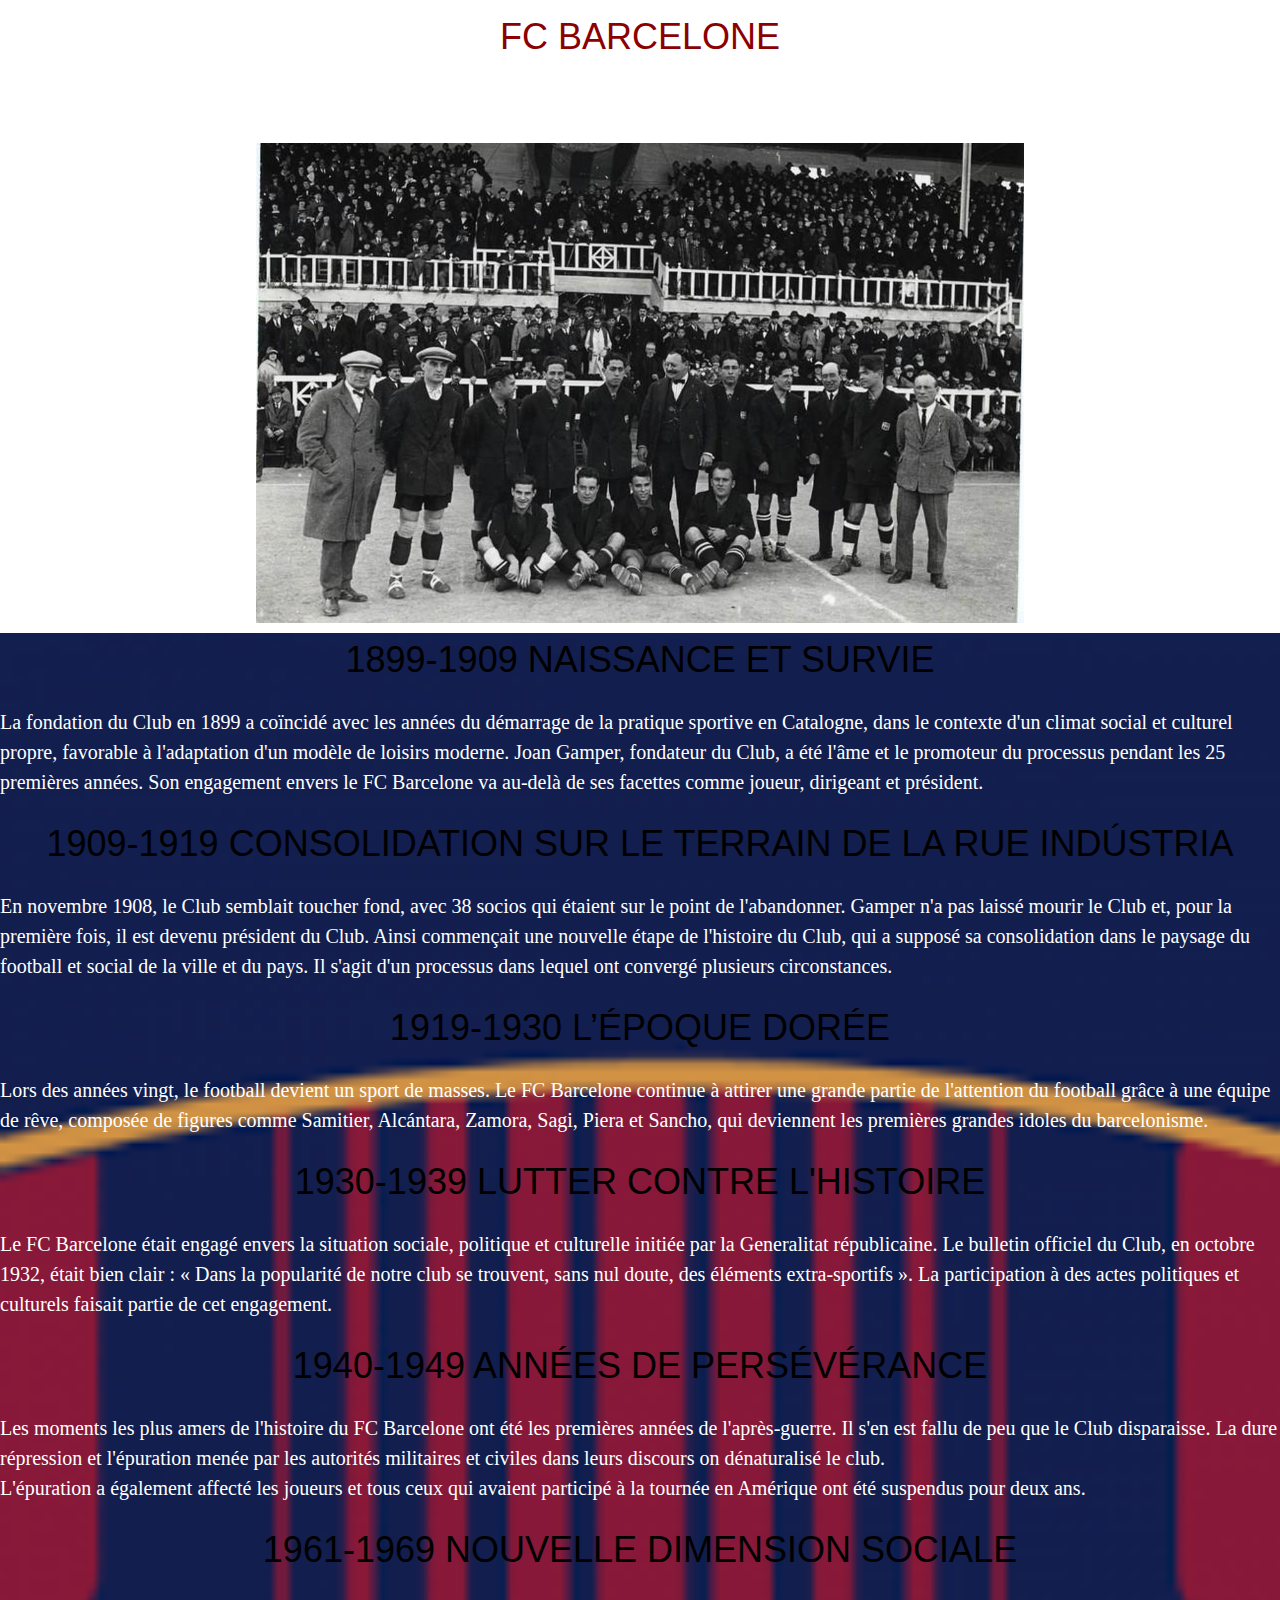
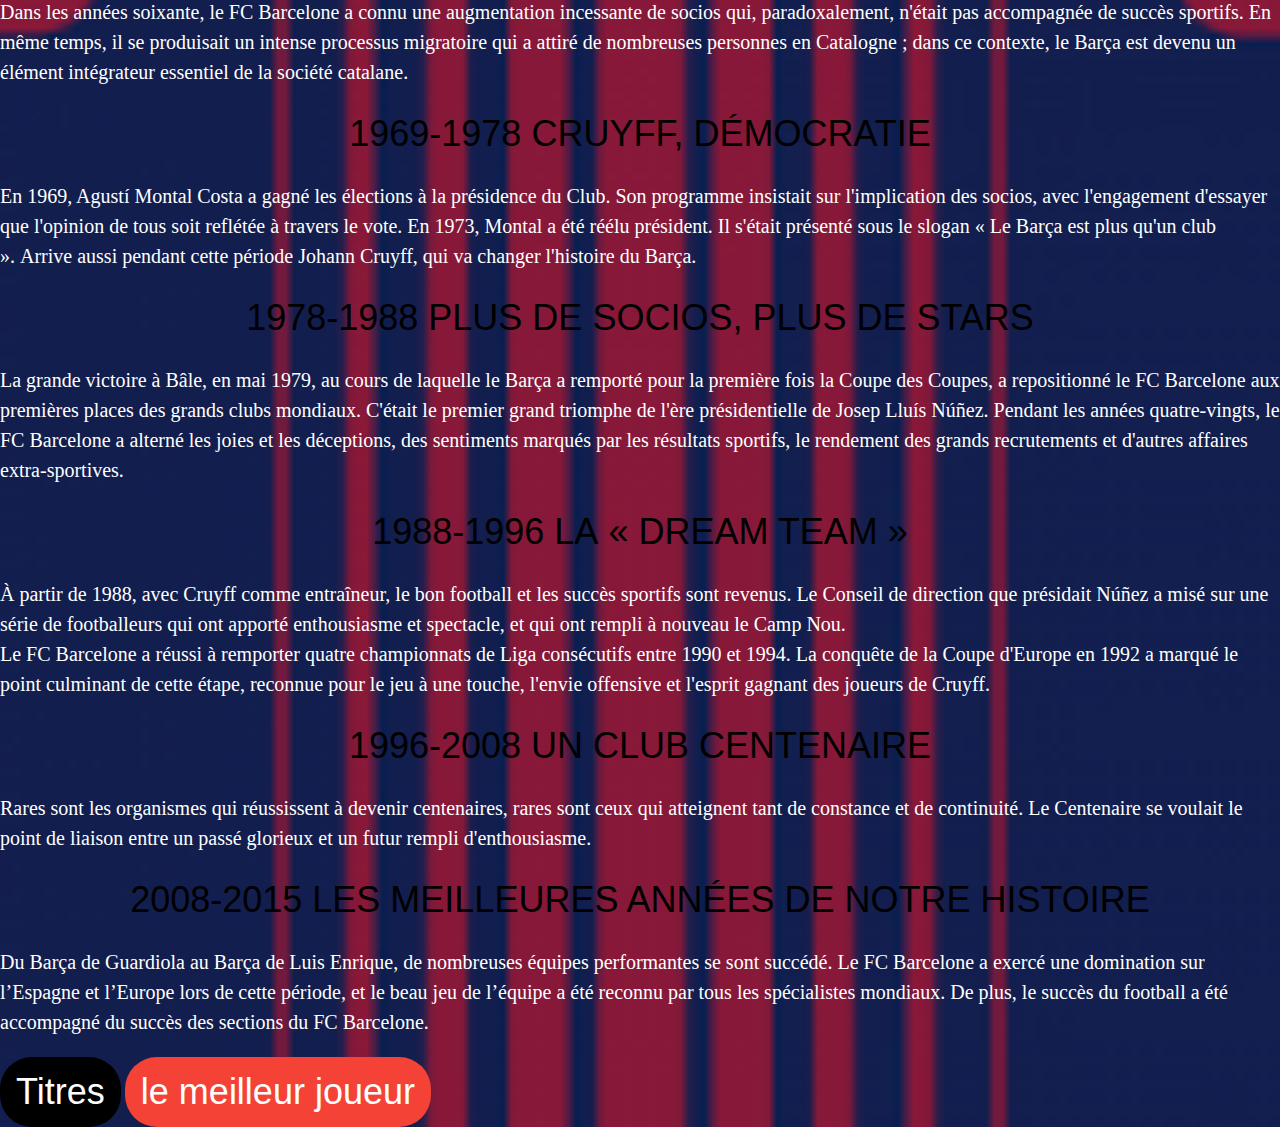
<file: index.html>
<!DOCTYPE html>
<!--
To change this license header, choose License Headers in Project Properties.
To change this template file, choose Tools | Templates
and open the template in the editor.
-->
<html>
    <head>
        <title>l'hisoire du fc barcelone</title>
        <meta charset="UTF-8">
        <meta name="viewport" content="width=device-width, initial-scale=1.0">
        <link href="style.css" rel="stylesheet" type="text/css"/>
        <link rel="stylesheet" href="https://www.w3schools.com/w3css/4/w3.css">
    </head>
    <body>
        <div style="text-align: center">
            <h1 style="color: darkred">FC BARCELONE
            </h1>
            <p style="font-family: verdana; font-size: 150%">
                le meilleur club au monde
            </p>
             <img src="histoire.jpg" alt="" style="width: 60%"/>
        </div>
    <div class="ouais">
        <h1>1899-1909 NAISSANCE ET SURVIE</h1>
        <p>La fondation du Club en 1899 a coïncidé avec les années du démarrage de la pratique sportive en Catalogne, dans le contexte d'un climat social et culturel propre, favorable à l'adaptation d'un modèle de loisirs moderne. Joan Gamper, fondateur du Club, a été l'âme et le promoteur du processus pendant les 25 premières années. Son engagement envers le FC Barcelone va au-delà de ses facettes comme joueur, dirigeant et président.</p>
        <h1>1909-1919 CONSOLIDATION SUR LE TERRAIN DE LA RUE INDÚSTRIA</h1>
        <p>En novembre 1908, le Club semblait toucher fond, avec 38 socios qui étaient sur le point de l'abandonner. Gamper n'a pas laissé mourir le Club et, pour la première fois, il est devenu président du Club. Ainsi commençait une nouvelle étape de l'histoire du Club, qui a supposé sa consolidation dans le paysage du football et social de la ville et du pays. Il s'agit d'un processus dans lequel ont convergé plusieurs circonstances.&nbsp;</p>
        <h1>1919-1930 L’ÉPOQUE DORÉE</h1>
        <p>Lors des années vingt, le football devient un sport de masses. Le FC Barcelone continue à attirer une grande partie de l'attention du football grâce à une équipe de rêve, composée de figures comme Samitier, Alcántara, Zamora, Sagi, Piera et Sancho, qui deviennent les premières grandes idoles du barcelonisme.&nbsp;</p>
        <h1>1930-1939 LUTTER CONTRE L'HISTOIRE</h1>
        <p>Le FC Barcelone était engagé envers la situation sociale, politique et culturelle initiée par la Generalitat républicaine. Le bulletin officiel du Club, en octobre 1932, était bien clair : « Dans la popularité de notre club se trouvent, sans nul doute, des éléments extra-sportifs ». La participation à des actes politiques et culturels faisait partie de cet engagement.&nbsp;</p>
        <h1>1940-1949 ANNÉES DE PERSÉVÉRANCE</h1>
        <p>Les moments les plus amers de l'histoire du FC Barcelone ont été les premières années de l'après-guerre. Il s'en est fallu de peu que le Club disparaisse. La dure répression et l'épuration menée par les autorités militaires et civiles dans leurs discours on dénaturalisé le club.&nbsp;<br>L'épuration a également affecté les joueurs et tous ceux qui avaient participé à la tournée en Amérique ont été suspendus pour deux ans.&nbsp;</p>
        <h1>1961-1969 NOUVELLE DIMENSION SOCIALE</h1>
        <p>Dans les années soixante, le FC Barcelone a connu une augmentation incessante de socios qui, paradoxalement, n'était pas accompagnée de succès sportifs. En même temps, il se produisait un intense processus migratoire qui a attiré de nombreuses personnes en Catalogne ; dans ce contexte, le Barça est devenu un élément intégrateur essentiel de la société catalane.&nbsp;</p>
        <h1>1969-1978 CRUYFF, DÉMOCRATIE</h1>
        <p>En 1969, Agustí Montal Costa a gagné les élections à la présidence du Club. Son programme insistait sur l'implication des socios, avec l'engagement d'essayer que l'opinion de tous soit reflétée à travers le vote. En 1973, Montal a été réélu président. Il s'était présenté sous le slogan « Le Barça est plus qu'un club ».&nbsp;Arrive aussi pendant cette période Johann Cruyff, qui va changer l'histoire du Barça.&nbsp;</p>
        <h1>1978-1988 PLUS DE SOCIOS, PLUS DE STARS</h1>
        <p>La grande victoire à Bâle, en mai 1979, au cours de laquelle le Barça a remporté pour la première fois la Coupe des Coupes, a repositionné le FC Barcelone aux premières places des grands clubs mondiaux. C'était le premier grand triomphe de l'ère présidentielle de Josep Lluís Núñez. Pendant les années quatre-vingts, le FC Barcelone a alterné les joies et les déceptions, des sentiments marqués par les résultats sportifs, le rendement des grands recrutements et d'autres affaires extra-sportives.&nbsp;</p>
        <h1>1988-1996 LA&nbsp;« DREAM TEAM »</h1>
        <p>À partir de 1988, avec Cruyff comme entraîneur, le bon football et les succès sportifs sont revenus. Le Conseil de direction que présidait Núñez a misé sur une série de footballeurs qui ont apporté enthousiasme et spectacle, et qui ont rempli à nouveau le Camp Nou.<br>Le FC Barcelone a réussi à remporter quatre championnats de Liga consécutifs entre 1990 et 1994. La conquête de la Coupe d'Europe en 1992 a marqué le point culminant de cette étape, reconnue pour le jeu à une touche, l'envie offensive et l'esprit gagnant des joueurs de Cruyff.&nbsp;</p>
        <h1>1996-2008 UN CLUB CENTENAIRE</h1>
        <p>Rares sont les organismes qui réussissent à devenir centenaires, rares sont ceux qui atteignent tant de constance et de continuité. Le Centenaire se voulait le point de liaison entre un passé glorieux et un futur rempli d'enthousiasme.&nbsp;</p>
        <h1>2008-2015 LES MEILLEURES ANNÉES DE NOTRE HISTOIRE</h1>
        <p>Du Barça de Guardiola au Barça de Luis Enrique, de nombreuses équipes performantes se sont succédé. Le FC Barcelone a exercé une domination sur l’Espagne et l’Europe lors de cette période, et le beau jeu de l’équipe a été reconnu par tous les spécialistes mondiaux. De plus, le succès du football a été accompagné du succès des sections du FC Barcelone.&nbsp;</p>
        <button class="w3-button w3-black w3-round-xxlarge w3-xxlarge w3-animate-top" onclick="location.href='ouais.html'">Titres</button>
        <button class="w3-button w3-red w3-round-xxlarge w3-xxlarge w3-animate-top" onclick="location.href='messi.html'">le meilleur joueur</button>
    </div>
    </body>
</html>
</file>
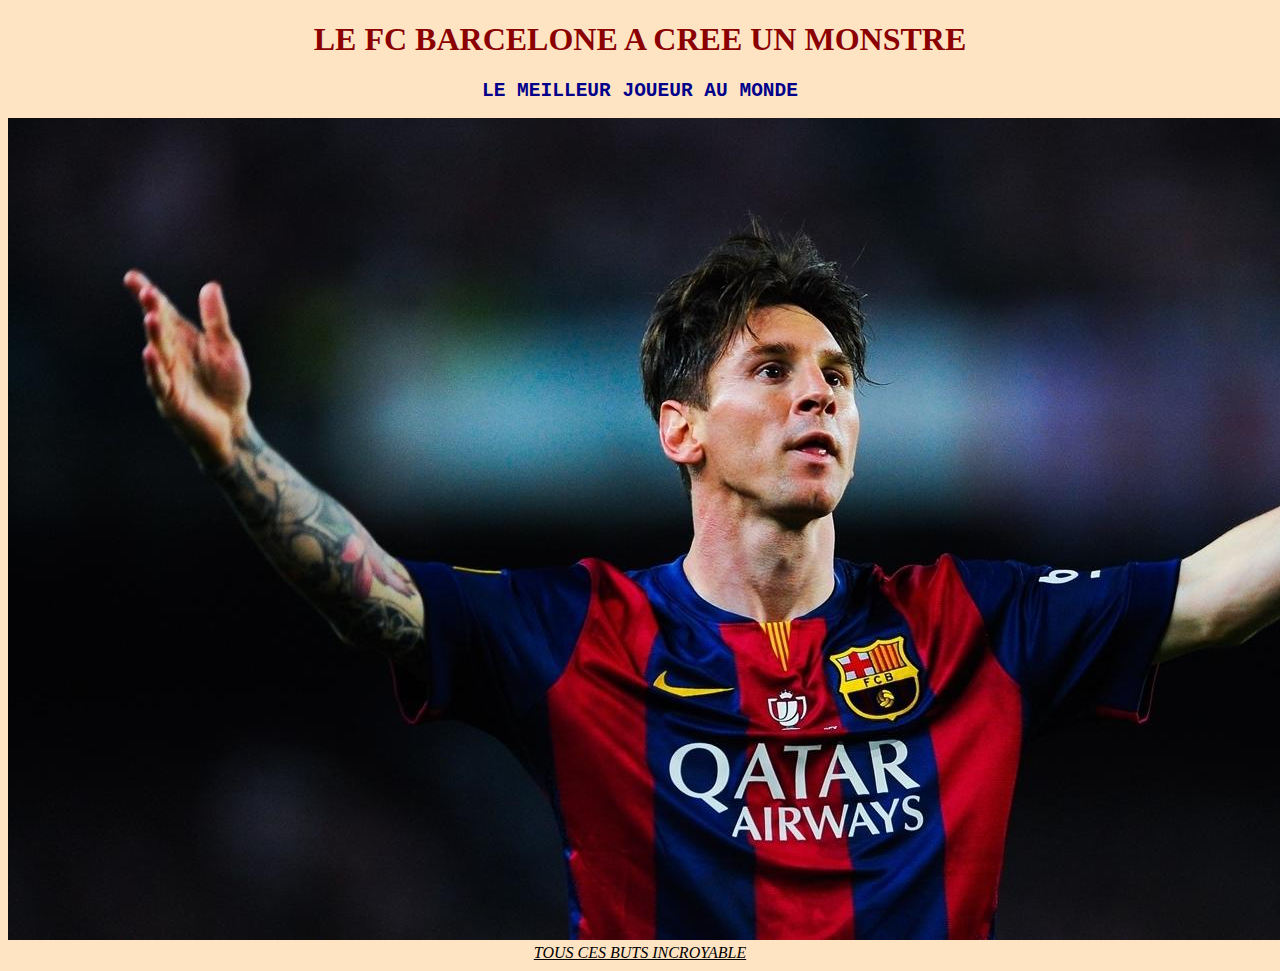
<file: messi.html>
<!DOCTYPE html>
<!--
To change this license header, choose License Headers in Project Properties.
To change this template file, choose Tools | Templates
and open the template in the editor.
-->
<html>
    <head>
        <title>MESSI</title>
        <meta charset="UTF-8">
        <meta name="viewport" content="width=device-width, initial-scale=1.0">
        <link href="messi.css" rel="stylesheet" type="text/css"/>
    </head>
    <body>
        <div style="text-align: center">
            <h1 style="color: darkred">LE FC BARCELONE A CREE UN MONSTRE
            </h1>
            <h2>le meilleur joueur au monde </h2>
            <img src="messi_barcelona.jpg" alt=""/>
            <a href="https://www.youtube.com/watch?v=HR05fLZDvzc">Tous ces buts incroyable</a>
        </div>
    </body>
    
</html>
</file>
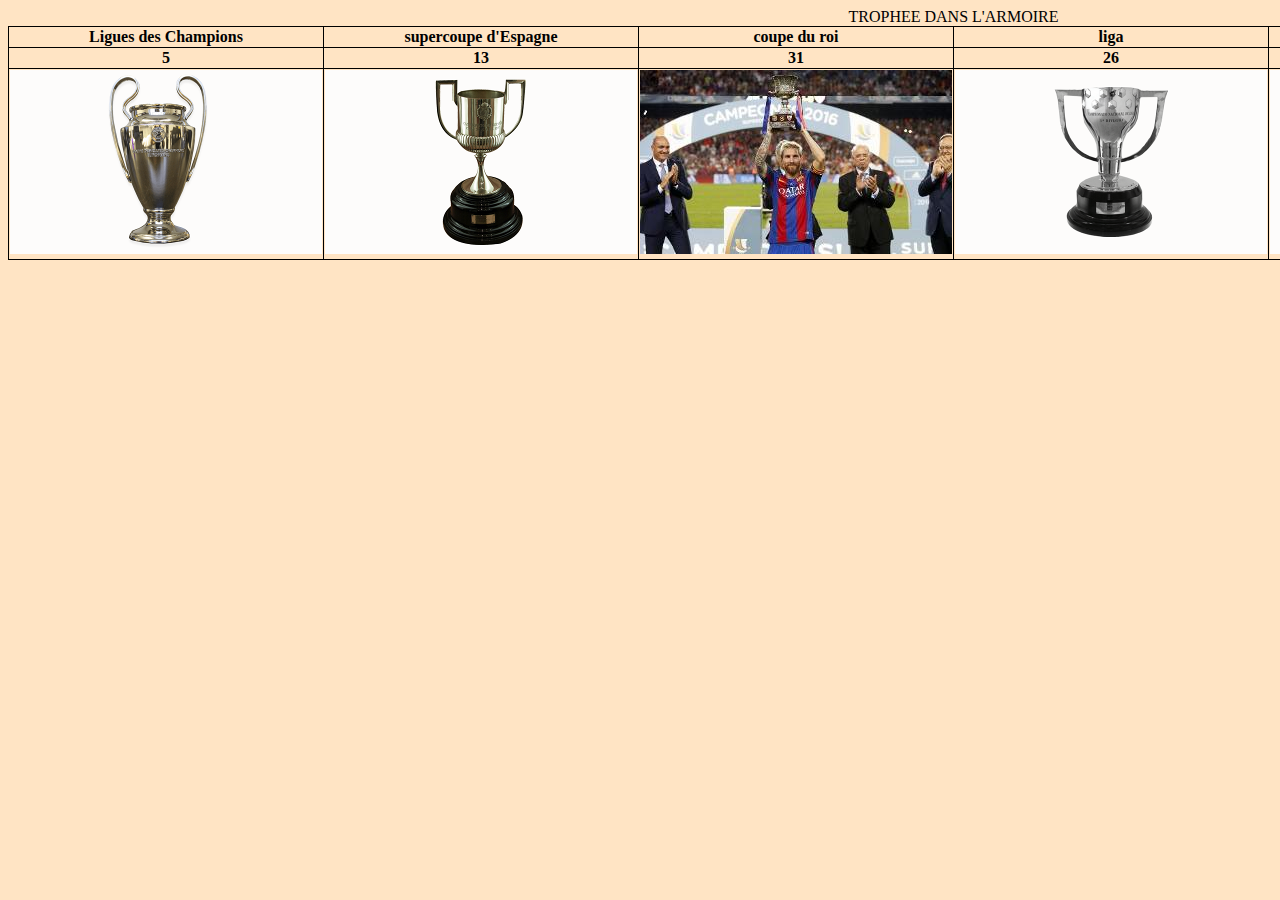
<file: ouais.html>
<!DOCTYPE html>
<!--
To change this license header, choose License Headers in Project Properties.
To change this template file, choose Tools | Templates
and open the template in the editor.
-->
<html>
    <head>
        <title>titres gagnés au cours de leur histoire</title>
        <meta charset="UTF-8">
        <meta name="viewport" content="width=device-width, initial-scale=1.0">
        <link href="css.ouais.css" rel="stylesheet" type="text/css"/>
    </head>
    <body>
        <table>
               <caption class="legende">TROPHEE DANS L'ARMOIRE</caption>
               <tr>
                <th> Ligues des Champions </th>
                <th> supercoupe d'Espagne </th> 
                <th> coupe du roi </th>
                <th> liga </th>
                <th> mondial des clubs </th>
                <th> super coupe d'europe</th>
               </tr>     
               <tr>
                <th> 5 </th>
                <th> 13 </th> 
                <th> 31 </th>
                <th> 26 </th>
                <th> 3 </th>
                <th> 4</th>
               </tr> 
               <th><img src="Champions-League.png" alt=""/></th>
                <th> <img src="Spanish-Cup.png" alt=""/></th>
                <th><img src="30106664.jpg" alt=""/></th>
                <th><img src="la-liga.png" alt=""/></th>
                <th><img src="Fifa-Club-World-Cup.png" alt=""/></th>
                <th><img src="European-Super-Cup.png" alt=""/></th>
               </tr>     
               
               
        </table> 
        
    </body>
</html>
</file>
<file: style.css>
/*
To change this license header, choose License Headers in Project Properties.
To change this template file, choose Tools | Templates
and open the template in the editor.
*/
/* 
    Created on : 17 déc. 2021, 11:16:50
    Author     : hzedouti
*/



body {
  
}

.ouais{
    background-image: url("télé.png") ;
    background-size: 100%;
}

h1 {
  color: black;
  text-align: center;
}

p {
  font-family: verdana;
  font-size: 20px;
  color: white;
}
</file>
<file: messi.css>
/*
To change this license header, choose License Headers in Project Properties.
To change this template file, choose Tools | Templates
and open the template in the editor.
*/
/* 
    Created on : 28 janv. 2022, 10:59:20
    Author     : hzedouti
*/

a {
    color:black ; text-transform: uppercase ; font-style: italic; font-family: verdana
}


h2{
    font-family: monospace; text-transform: uppercase; color: darkblue 
}

body{
    background-color: bisque
}
</file>
<file: css.ouais.css>
/*
To change this license header, choose License Headers in Project Properties.
To change this template file, choose Tools | Templates
and open the template in the editor.
*/
/* 
    Created on : 24 janv. 2022, 14:52:23
    Author     : hzedouti
*/

th{
    border: 1px black solid;
}

.legende{
    text-align: center;
}

table{
    border: 1px black solid;
    width:100%;
    height: 80%;
    border-collapse: collapse;
}
body{
    background-color: bisque
}
</file>
